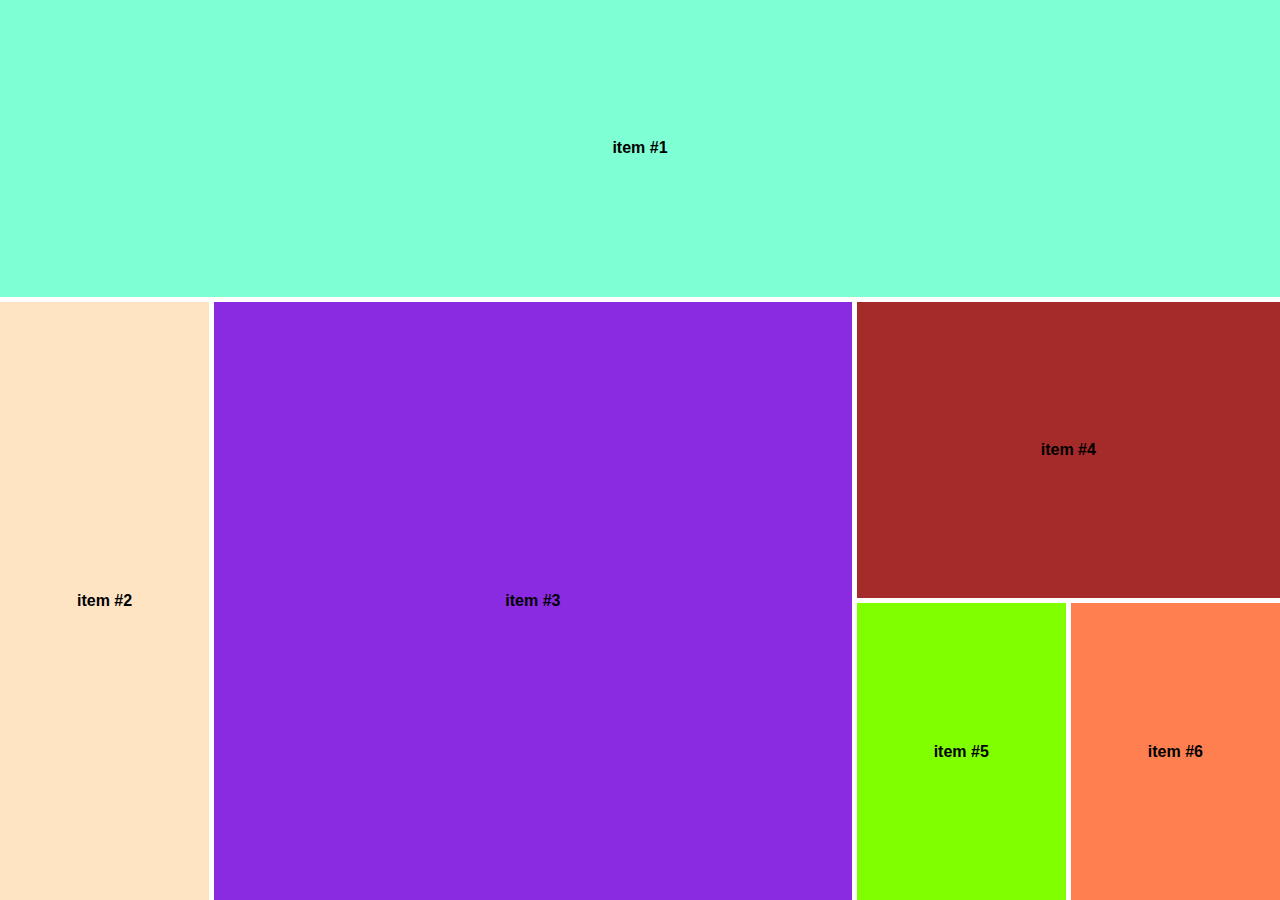
<file: index.html>
<!DOCTYPE html>
<html lang="en">
<head>
    <meta charset="UTF-8">
    <meta name="viewport" content="width=device-width, initial-scale=1.0">
    <link rel="stylesheet" href="./css/style.css">
    <title>Display: Grid and Flex</title>
</head>
<body>
    <header class="header"></header>
    <main class="main">
        <section class="container">
            <div class="item item1">item #1</div>
            <div class="item item2">item #2</div>
            <div class="item item3">item #3</div>
            <div class="item item4">item #4</div>
            <div class="item item5">item #5</div>
            <div class="item item6">item #6</div>
        </section>
    </main>
    <footer class="footer"></footer>
</body>
</html>
</file>
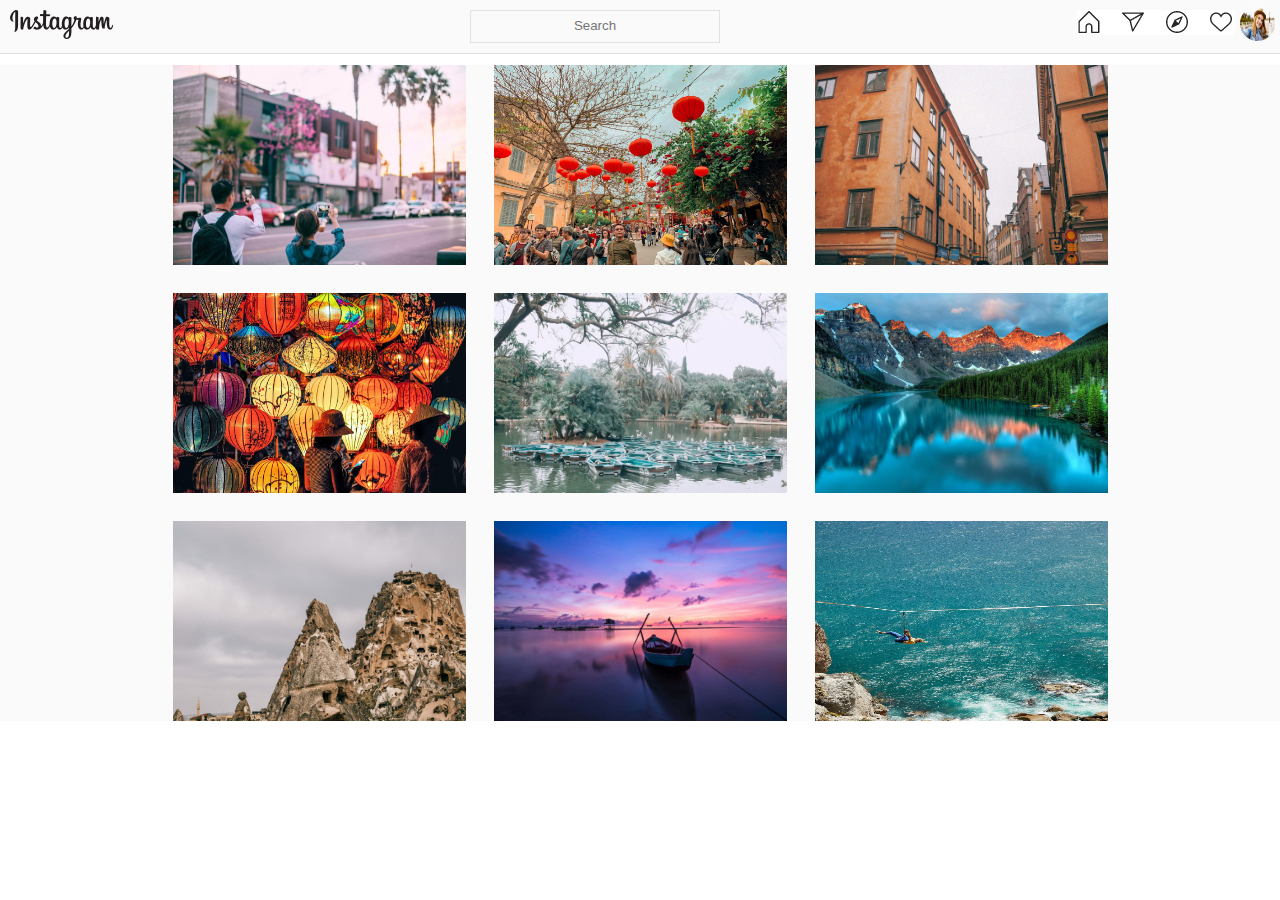
<file: instagram/index.html>
<!DOCTYPE html>
<html lang="en">
<head>
    <meta charset="UTF-8">
    <meta http-equiv="X-UA-Compatible" content="IE=edge">
    <meta name="viewport" content="width=device-width, initial-scale=1.0">
    <link rel="stylesheet" href="style.css">
    <title>Instagram by ArudoPE</title>
</head>
<body>
    <header class="header">
        <nav class="header-nav">
            <a href="#"><img src="./img/instagram_logo.png" alt="Instagram Logo"></a>
            <div class="header-input-container">
                <input class="header-search-input" type="text" placeholder="Search">
            </div>
            <div class="header-icon-container">
                <a href="#" class="header-icon-link">
                    <img src="./img/header_icons.png" alt="Instagram Icons">
                </a>
                <a href="" class="header-icon-image">
                    <div class="header-profile-image">
                        <img src="./img/profile_picture.jpg" alt="Profile picture">
                    </div>
                </a>
            </div>
        </nav>
    </header>
    <div class="separator"></div>
    <main class="main">
        <section class="post-list">
            <a href="" class="post">
                <figure class="post-image">
                    <img src="./img/1.jpg" alt="">
                </figure>
                <div class="post-overlay">
                    <p>
                        <span class="post-likes">❤ 15</span>
                        <span class="post-comments">💭 19</span>
                    </p>
                </div>
            </a>
            <a href="" class="post">
                <figure class="post-image">
                    <img src="./img/2.jpg" alt="">
                </figure>
                <div class="post-overlay">
                    <p>
                        <span class="post-likes">❤ 150</span>
                        <span class="post-comments">💭 10</span>
                    </p>
                </div>
            </a>
            <a href="" class="post">
                <figure class="post-image">
                    <img src="./img/3.jpg" alt="">
                </figure>
                <div class="post-overlay">
                    <p>
                        <span class="post-likes">❤ 21</span>
                        <span class="post-comments">💭 3</span>
                    </p>
                </div>
            </a>
            <a href="" class="post">
                <figure class="post-image">
                    <img src="./img/4.jpg" alt="">
                </figure>
                <div class="post-overlay">
                    <p>
                        <span class="post-likes">❤ 197</span>
                        <span class="post-comments">💭 78</span>
                    </p>
                </div>
            </a>
            <a href="" class="post">
                <figure class="post-image">
                    <img src="./img/5.jpg" alt="">
                </figure>
                <div class="post-overlay">
                    <p>
                        <span class="post-likes">❤ 101</span>
                        <span class="post-comments">💭 9</span>
                    </p>
                </div>
            </a>
            <a href="" class="post">
                <figure class="post-image">
                    <img src="./img/6.jpg" alt="">
                </figure>
                <div class="post-overlay">
                    <p>
                        <span class="post-likes">❤ 95</span>
                        <span class="post-comments">💭 39</span>
                    </p>
                </div>
            </a>
            <a href="" class="post">
                <figure class="post-image">
                    <img src="./img/7.jpg" alt="">
                </figure>
                <div class="post-overlay">
                    <p>
                        <span class="post-likes">❤ 59</span>
                        <span class="post-comments">💭 8</span>
                    </p>
                </div>
            </a>
            <a href="" class="post">
                <figure class="post-image">
                    <img src="./img/8.jpg" alt="">
                </figure>
                <div class="post-overlay">
                    <p>
                        <span class="post-likes">❤ 132</span>
                        <span class="post-comments">💭 11</span>
                    </p>
                </div>
            </a>
            <a href="" class="post">
                <figure class="post-image">
                    <img src="./img/9.jpg" alt="">
                </figure>
                <div class="post-overlay">
                    <p>
                        <span class="post-likes">❤ 54</span>
                        <span class="post-comments">💭 7</span>
                    </p>
                </div>
            </a>
        </section>
    </main>
</body>
</html>
</file>
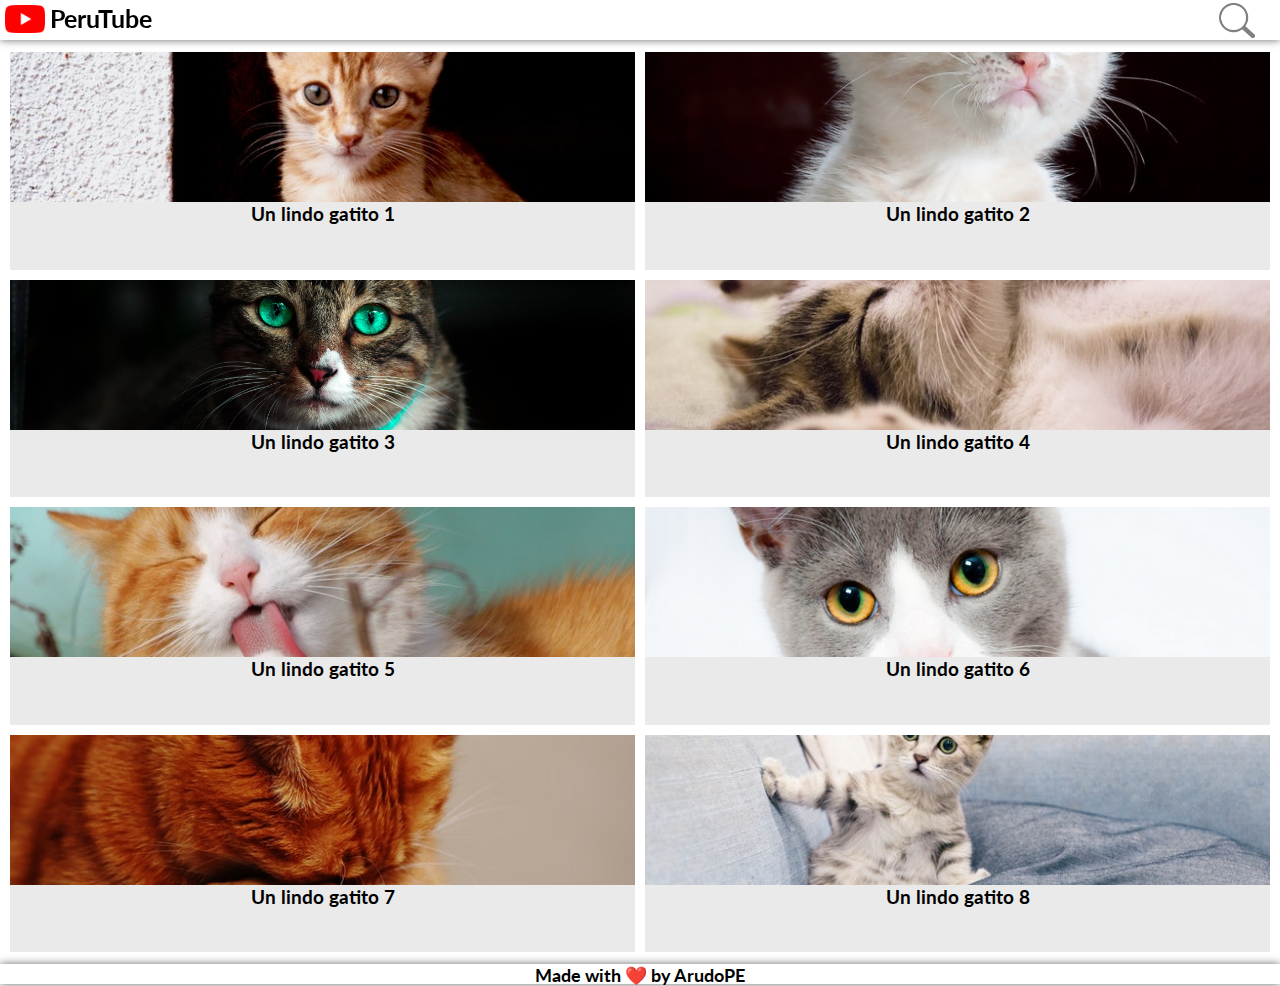
<file: sub_project1/index.html>
<!DOCTYPE html>
<html lang="en">
<head>
    <meta charset="UTF-8">
    <meta http-equiv="X-UA-Compatible" content="IE=edge">
    <meta name="viewport" content="width=device-width, initial-scale=1.0">
    <link rel="stylesheet" href="./css/style.css">
    <link rel="preconnect" href="https://fonts.gstatic.com">
    <link href="https://fonts.googleapis.com/css2?family=Lato:wght@300;400;700;900&display=swap" rel="stylesheet">
    <link rel="shortcut icon" href="./img/favicon.ico" type="image/x-icon">
    <title>PeruTube by ArudoPE</title>
</head>
<body>
<div class="grid body-grid">
    <header class="header fixed-bar flex">
        <div class="header-logo-container">
            <img class="header-youtube-image" src="./img/youtube.png" alt="Youtube Image">
            <span>PeruTube</span>
        </div>
        <img class="header-search-image" src="./img/search.png" alt="Search image">
    </header>
    <main class="main">
        <section class="main-grid-container grid">
            <div class="main-card flex">
                <div class="main-card-image1 main-card-image">
                </div>
                <div class="main-card-title">
                    <span>Un lindo gatito 1</span>
                </div>
            </div>
            <div class="main-card flex">
                <div class="main-card-image2 main-card-image">
                </div>
                <div class="main-card-title">
                    <span>Un lindo gatito 2</span>
                </div>
            </div>
            <div class="main-card flex">
                <div class="main-card-image3 main-card-image">
                </div>
                <div class="main-card-title">
                    <span>Un lindo gatito 3</span>
                </div>
            </div>
            <div class="main-card flex">
                <div class="main-card-image4 main-card-image">
                </div>
                <div class="main-card-title">
                    <span>Un lindo gatito 4</span>
                </div>
            </div>
            <div class="main-card flex">
                <div class="main-card-image5 main-card-image">
                </div>
                <div class="main-card-title">
                    <span>Un lindo gatito 5</span>
                </div>
            </div>
            <div class="main-card flex">
                <div class="main-card-image6 main-card-image">
                </div>
                <div class="main-card-title">
                    <span>Un lindo gatito 6</span>
                </div>
            </div>
            <div class="main-card flex">
                <div class="main-card-image7 main-card-image">
                </div>
                <div class="main-card-title">
                    <span>Un lindo gatito 7</span>
                </div>
            </div>
            <div class="main-card flex">
                <div class="main-card-image8 main-card-image">
                </div>
                <div class="main-card-title">
                    <span>Un lindo gatito 8</span>
                </div>
            </div>
        </section>
    </main>
    <footer class="footer">
        <div class="footer-container">
            <span>Made with ❤️ by ArudoPE</span>
        </div>
    </footer>
</div>
</body>
</html>
</file>
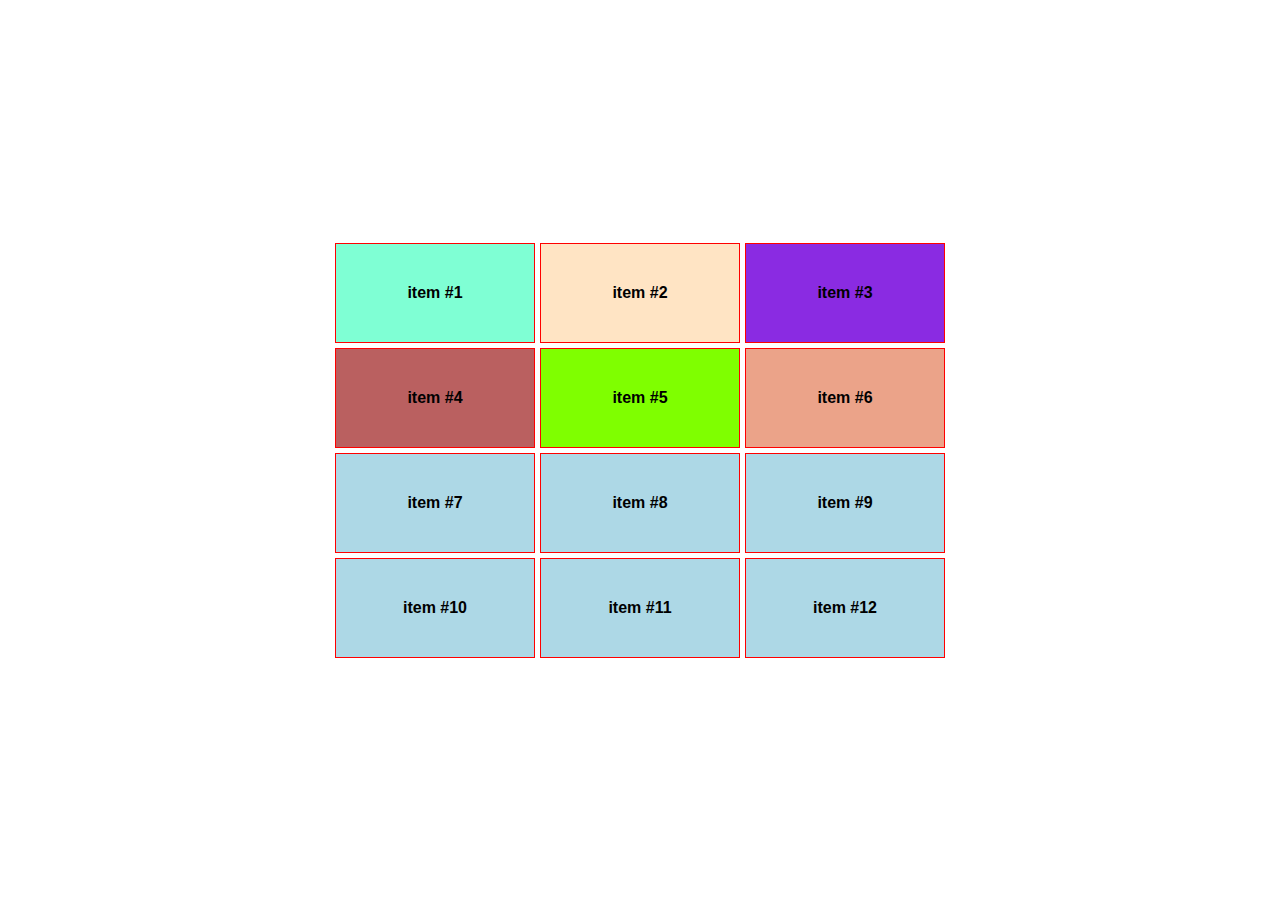
<file: sub_project2/index.html>
<!DOCTYPE html>
<html lang="en">
<head>
    <meta charset="UTF-8">
    <meta name="viewport" content="width=device-width, initial-scale=1.0">
    <link rel="stylesheet" href="./style.css">
    <title>Display: Grid and Flex</title>
</head>
<body>
    <header class="header"></header>
    <main class="main">
        <section class="container">
            <div class="item item1">item #1</div>
            <div class="item item2">item #2</div>
            <div class="item item3">item #3</div>
            <div class="item item4">item #4</div>
            <div class="item item5">item #5</div>
            <div class="item item6">item #6</div>
            <div class="item item7">item #7</div>
            <div class="item item8">item #8</div>
            <div class="item item9">item #9</div>
            <div class="item item10">item #10</div>
            <div class="item item11">item #11</div>
            <div class="item item12">item #12</div>
        </section>
    </main>
    <footer class="footer"></footer>
</body>
</html>
</file>
<file: css/style.css>
/*RESET*/
* {
    box-sizing: border-box;
    margin: 0;
    padding: 0;
}
body {
    font-family: Arial, Helvetica, sans-serif;
}
/*SHARED*/
.item {
    background-color: lightblue;
    font-weight: bold;
    display: flex;
    align-items: center;
    justify-content: center;
}
/*MAIN*/
.container {
    display: grid;
    grid-template: repeat(3, 1fr) / repeat(6,1fr);
    height: 100vh;
    gap: 5px;
}
.item1 {
    grid-column: 1 / 7;
    grid-row: 1 / 2;
    background-color: aquamarine;
}
.item2 {
    grid-column: 1/ 2;
    grid-row: 2 / 4;
    background-color: bisque;
}
.item3 {
    grid-column: 2 / 5;
    grid-row: 2 / 4;
    background-color: blueviolet;
}
.item4 {
    grid-column: 5 / 7;
    grid-row: 2 / 3;
    background-color: brown;
}
.item5 {
    grid-column: 5 / 6;
    grid-row: 3 / 4;
    background-color: chartreuse;
}
.item6 {
    grid-column: 6 / 7;
    grid-row: 3 / 4;
    background-color: coral;
}
</file>
<file: instagram/style.css>
/*RESET*/
* {
    box-sizing: border-box;
    margin: 0;
    border: 0;
}
html {
    font-family: 'Segoe UI', Tahoma, Geneva, Verdana, sans-serif;
}
/*SHARED*/
.post {
    cursor: pointer;
    position: relative;
    display: block;
}
.post-list {
    display: grid;
    grid-template-columns: repeat(3,minmax(100px,293px));
    justify-content: center;
    gap: 28px;
    margin-left: 10px;
    margin-right: 10px;
}
.post-image img {
    width: 100%;
    vertical-align: top;
    height: 200px;
}
.post-overlay {
    background-color: rgba(0,0,0,0.4);
    position: absolute;
    left: 0;
    right: 0;
    bottom: 0;
    top: 0;
    display: none;
    align-items: center;
    justify-content: center;
    color: white;
    text-align: center;
}
.post:hover .post-overlay{
    display: flex;
}
.post-likes,
.post-comments {
    width: 80px;
    margin: 5px;
    font-weight: bold;
    text-align: center;
    display: inline-block;
}
/*HEADER*/
.header {
    border-bottom: solid 1px #e1e1e1;
    padding: 10px;
    position: fixed;
    background-color: #fafafa;
    width: 100%;
    z-index: 2;
}
.header-nav {
    display: flex;
    justify-content: space-between;
}
.header-input-container {
    background-color: #fafafa;
    border: solid 1px #e1e1e1;
    width: 250px;
}
.header-search-input {
    border: none;
    background-color: #fafafa;
    width: 100%;
    text-align: center;
    padding-top: 7px;
}
.header-icon-container {
    display: flex;
}
.header-icon-link {
    margin-right: 35px;
}
.header-profile-image img {
    position: absolute;
    right: 5px;
    top: 6px;
    width: 35px;
    height: 35px;
    border-radius: 50%;
}
.separator {
    height: 65px;
}
/*MAIN*/
.main {
    background-color: #fafafa;
}
/*MEDIA QUERIES*/
@media (max-width: 768px) {
    .post-list {
        gap: 3px;
        grid-template-columns: repeat(2,minmax(100px,293px));
        margin-left: 5px;
        margin-right: 5px;
    }
}
@media (max-width: 600px) {
    .header-input-container {
        display: none;
    }
}
</file>
<file: sub_project1/css/style.css>
/*RESET*/
* {
    box-sizing: border-box;
    margin: 0;
    padding: 0;
}
html {
    font-size: 62.5%;
    font-family: 'Lato', sans-serif;
}
/*SHARED*/
:root {
    --black: rgb(21, 21, 21);
    --white: rgb(232, 232, 232);
    --header-font-size: 2.5rem;
    --main-font-size: 1.9rem;
    --footer-font-size: 1.8rem;
}
.grid {
    display: grid;
}
.flex {
    display: flex;
}
.main-card {
    font-size: var(--main-font-size);
    background-color: rgba(209, 209, 209, 0.467);
    flex-direction: column;
}
.fixed-bar {
    position: fixed;
    width: 100vw;
    height: 4rem;
    background-color: white;
}
.main-card-image {
    background-repeat: no-repeat;
    background-position: center;
    background-size: cover;
    width: auto;
    height: 15rem;
}
.main-card-title {
    text-align: center;
    font-weight: bold;
    font-size: var(--main-font-size);
}
/*BODY MAIN*/
.body-grid {
    grid-template: 4rem 1fr 2rem / repeat(2, 1fr);
    grid-template-areas:
    "header header"
    "main main"
    "footer footer"
    ;
    row-gap: 1.2rem;
}
.main-card-image1 {
    background-image: url("../img/cat1.jpg");
}
.main-card-image2 {
    background-image: url("../img/cat2.jpg");
}
.main-card-image3 {
    background-image: url("../img/cat3.jpeg");
}
.main-card-image4 {
    background-image: url("../img/cat4.jpg");
}
.main-card-image5 {
    background-image: url("../img/cat5.jpg");
}
.main-card-image6 {
    background-image: url("../img/cat6.jpg");
}
.main-card-image7 {
    background-image: url("../img/cat7.jpg");
}
.main-card-image8 {
    background-image: url("../img/cat8.jpg");
}
/*HEADER*/
.header {
    grid-area: header;
    box-shadow: 0px 0px 8px rgba(0,0,0,.6);
    height: 4rem;
    justify-content: space-between;
    padding: 0.5rem 2.5rem 0 0.5rem;
}
.header-youtube-image {
    width: 4rem;
}
.header-search-image {
    position: relative;
    width: auto;
    bottom: 0.2rem;
}
.header span {
    position: relative;
    font-size: var(--header-font-size);
    left: 0.2rem;
    bottom: 0.5rem;
    font-weight: bold;
}
/*MAIN*/
.main {
    grid-area: main;
    padding: 0 1rem 0 1rem;
}
.main-grid-container {
    grid-template: repeat(4,1fr) / repeat(2, 1fr);
    height: 100vh;
    gap: 1rem;
}
/*FOOTER*/
.footer {
    grid-area: footer;
    box-shadow: 0px 0px 8px rgba(0,0,0,.6);
    font-size: var(--footer-font-size);
    font-weight: bold;
    text-align: center;
}
</file>
<file: sub_project2/style.css>
/*RESET*/
* {
    box-sizing: border-box;
    margin: 0;
    padding: 0;
}
body {
    font-family: Arial, Helvetica, sans-serif;
}
/*SHARED*/
.item {
    background-color: lightblue;
    font-weight: bold;
    display: flex;
    align-items: center;
    justify-content: center;
    border: 1px red solid;
}
/*MAIN*/
.container {
    display: grid;
    /* grid-template-columns: [inicioColumn] 1fr [linea2] 1fr [linea3] 1fr [destacado-end] 1fr [linea5]1fr [destacado2-end] 1fr [linea7] 1fr [final];
    grid-template-rows: [inicioRow] 200px [inicio2] 200px [final]; */
    grid-template-columns: repeat(3, 200px);
    grid-template-rows: repeat(4, 100px);
    height: 100vh;
    gap: 5px;
    /* justify-content: start end center stretch space-around space-between space-evenly;
    align-content: start end center stretch space-around space-between space-evenly; */
    justify-content: center;
    align-content: center;
    /* justify-items: start end center stretch;
    align-items: start end center stretch; */
    /* justify-items: center;
    align-items: center; */
    /* align-items: start end center stretch; */
    /* grid-auto-flow: column;
    grid-auto-columns: 50px 100px; */
    /* grid-auto-flow: row;
    grid-auto-rows: 50px 100px; */
}
.item1 {
    /* grid-column: 1 / 7;
    grid-row: 1 / 2; */
    /* grid-column: inicioColumn / destacado-end;
    grid-row: inicioRow / final; */
    background-color: aquamarine;
}
.item2 {
    /* grid-column: 1/ 2;
    grid-row: 2 / 4; */
    background-color: bisque;
    /* grid-row: inicioRow / final;
    grid-column: destacado-end / destacado2-end; */
}
.item3 {
    /* grid-column: 2 / 5;
    grid-row: 2 / 4; */
    background-color: blueviolet;
    /* grid-column: destacado2-end / final; */
}
.item4 {
    /* grid-column: 5 / 7;
    grid-row: 2 / 3; */
    background-color: rgb(186, 96, 96);
}
.item5 {
    /* grid-column: 5 / 6;
    grid-row: 3 / 4; */
    background-color: chartreuse;
    /* align-self: start;
    justify-self: start; */
}
.item6 {
    /* grid-column: 6 / 7;
    grid-row: 3 / 4; */
    background-color: rgb(235, 163, 137);
}
</file>
